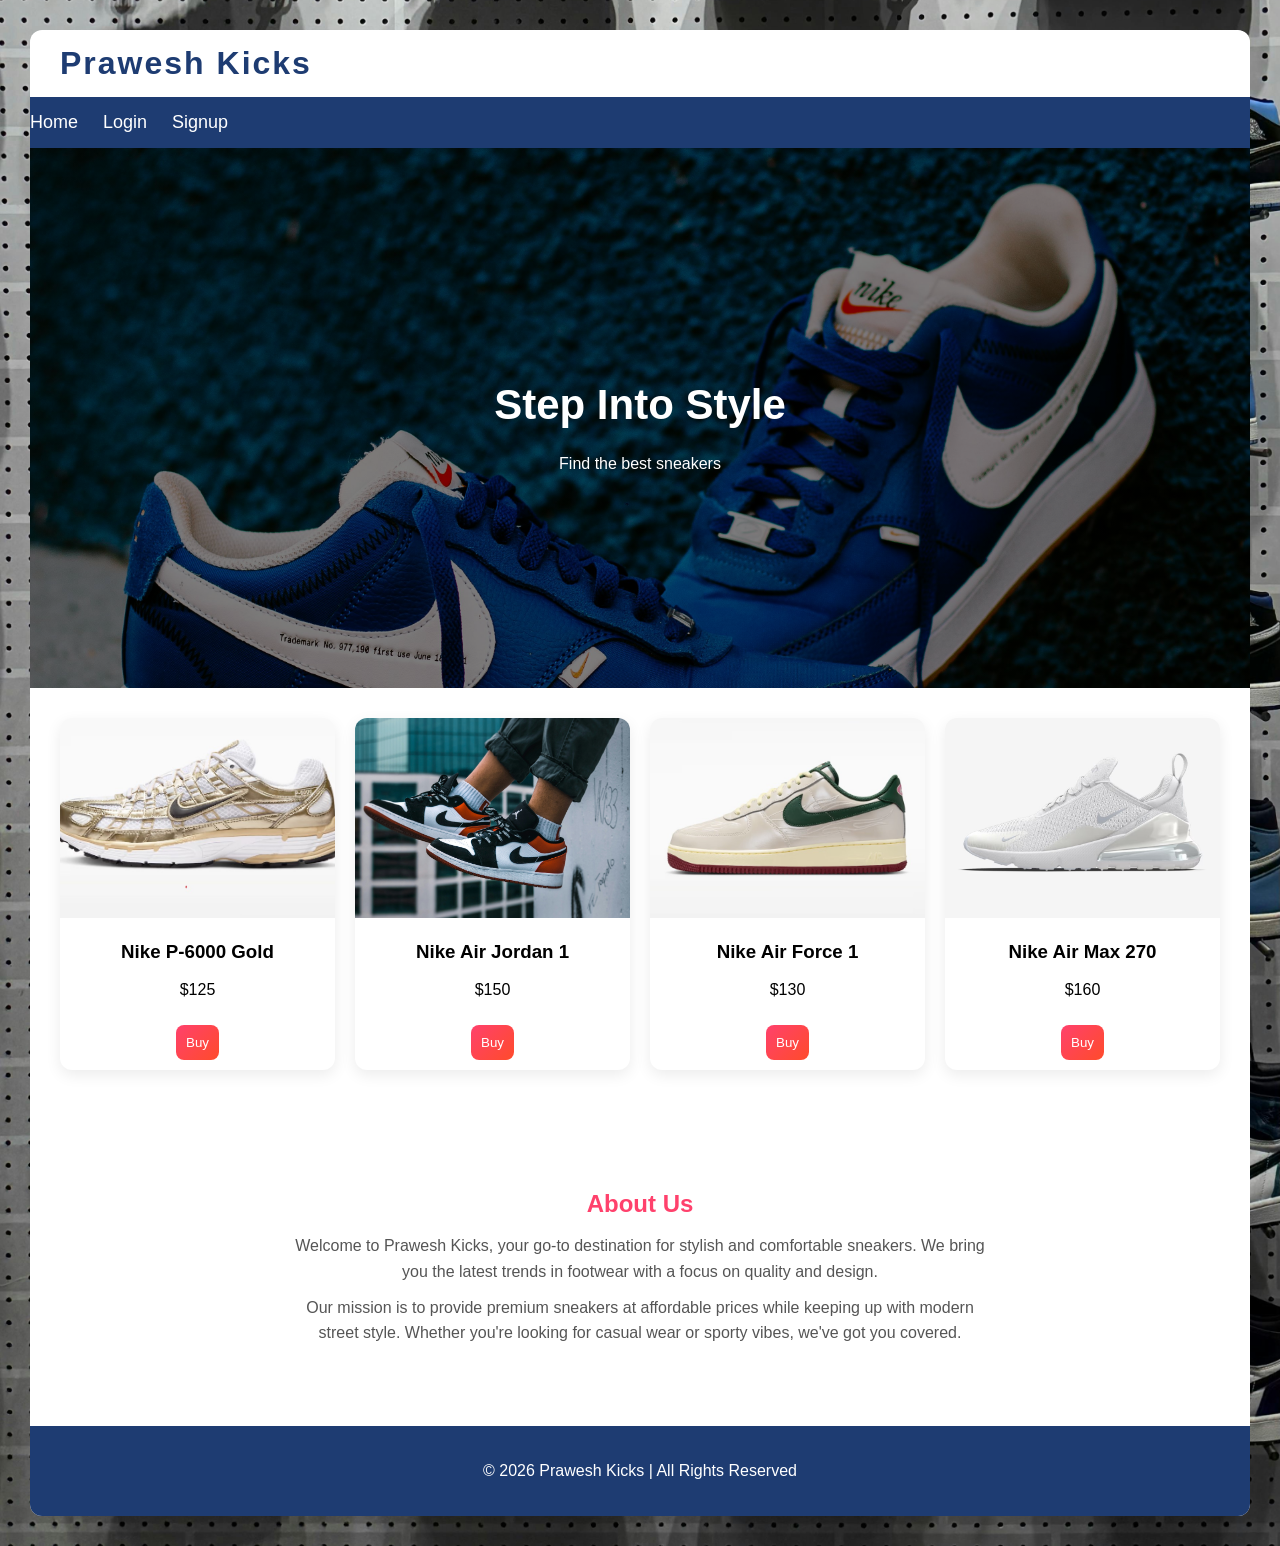
<file: index.html>
<!DOCTYPE html>
<html lang="en">
<head>
  <meta charset="UTF-8">
  <title>Prawesh Kicks</title>
  <link rel="stylesheet" href="style.css">
</head>
<body>

<div class="page-container">

  <h1 class="logo">Prawesh Kicks</h1>

  <nav class="nav-bar">
    <a href="index.html">Home</a>
    <a href="login.html">Login</a>
    <a href="signup.html">Signup</a>
  </nav>

  <section class="hero">
    <h2>Step Into Style</h2>
    <p>Find the best sneakers</p>
  </section>

  <section class="products">

    <div class="card">
      <img src="Nike P-6000 Gold.jpg">
      <h3>Nike P-6000 Gold</h3>
      <p>$125</p>
      <button>Buy</button>
    </div>

    <div class="card">
	<img src="NIKE AIR JORDAN 1.jpg">
	<h3>Nike Air Jordan 1</h3>
	<p>$150</p>
	<button>Buy</button>
	</div>

    <div class="card">
	<img src="NIKE AIR FORCE 1.jpg">
	<h3>Nike Air Force 1</h3>
	<p>$130</p>
	<button>Buy</button>
	</div>

    <div class="card">
	<img src="NIKE AIR MAX 270.jpg">
  	<h3>Nike Air Max 270</h3>
  	<p>$160</p>
  	<button>Buy</button>
	</div>

  </section>

<section class="about">
  <h2>About Us</h2>
  <p>
    Welcome to Prawesh Kicks, your go-to destination for stylish and comfortable sneakers.
    We bring you the latest trends in footwear with a focus on quality and design.
  </p>

  <p>
    Our mission is to provide premium sneakers at affordable prices while keeping up with modern street style.
    Whether you're looking for casual wear or sporty vibes, we've got you covered.
  </p>
</section>

  <footer>
    <p>© 2026 Prawesh Kicks | All Rights Reserved</p>
  </footer>

</div>

</body>
</html>
</file>
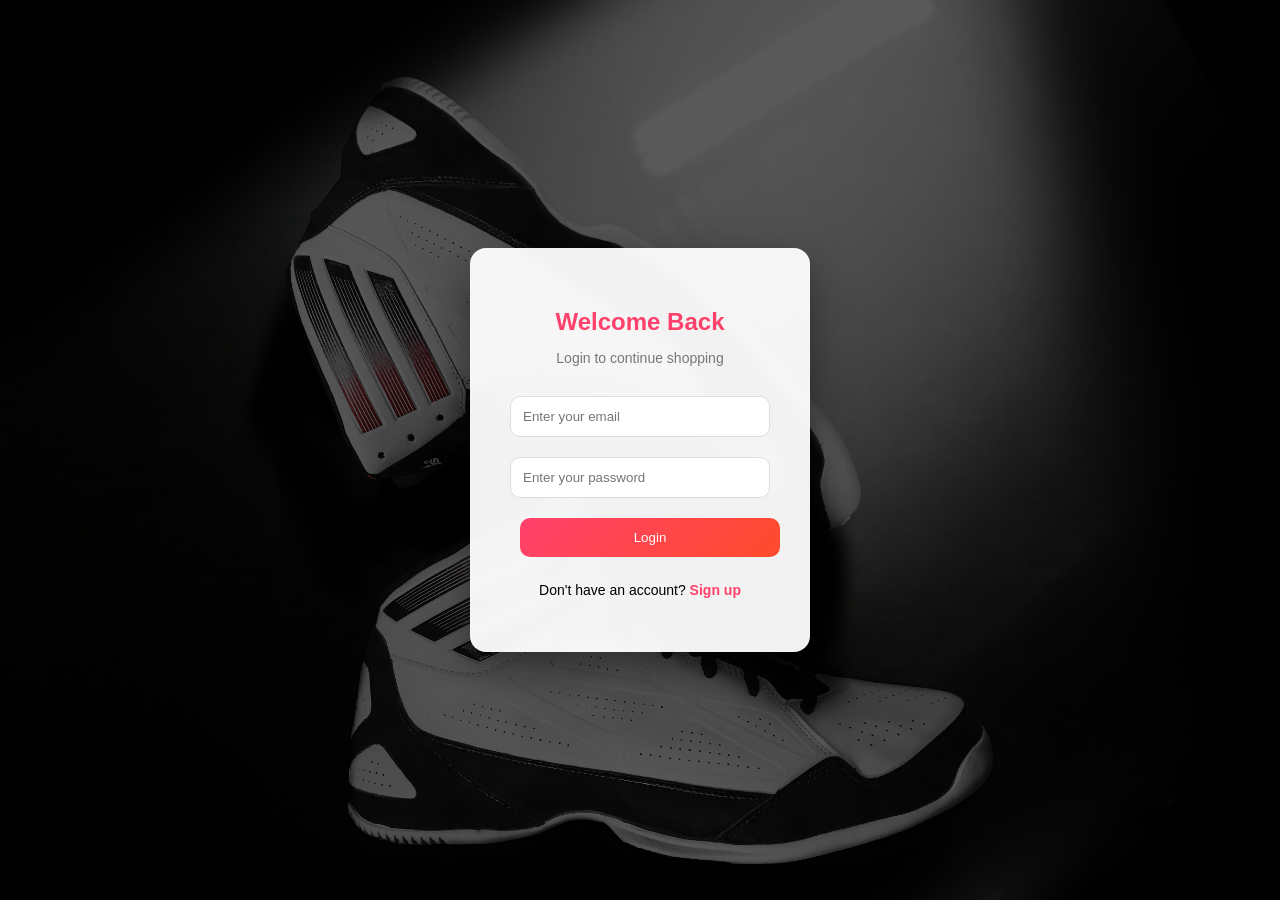
<file: login.html>
<!DOCTYPE html>
<html lang="en">
<head>
  <meta charset="UTF-8">
  <title>Login</title>
  <link rel="stylesheet" href="style.css">
</head>
<body>

<div class="login-wrapper">

  <form class="login-card" action="index.html">

    <h2>Welcome Back</h2>
    <p class="sub-text">Login to continue shopping</p>

    <input type="email" placeholder="Enter your email" required>
    <input type="password" placeholder="Enter your password" required>

    <button type="submit">Login</button>

    <p class="bottom-text">
      Don't have an account?
      <a href="signup.html">Sign up</a>
    </p>

  </form>

</div>

</body>
</html>
</file>
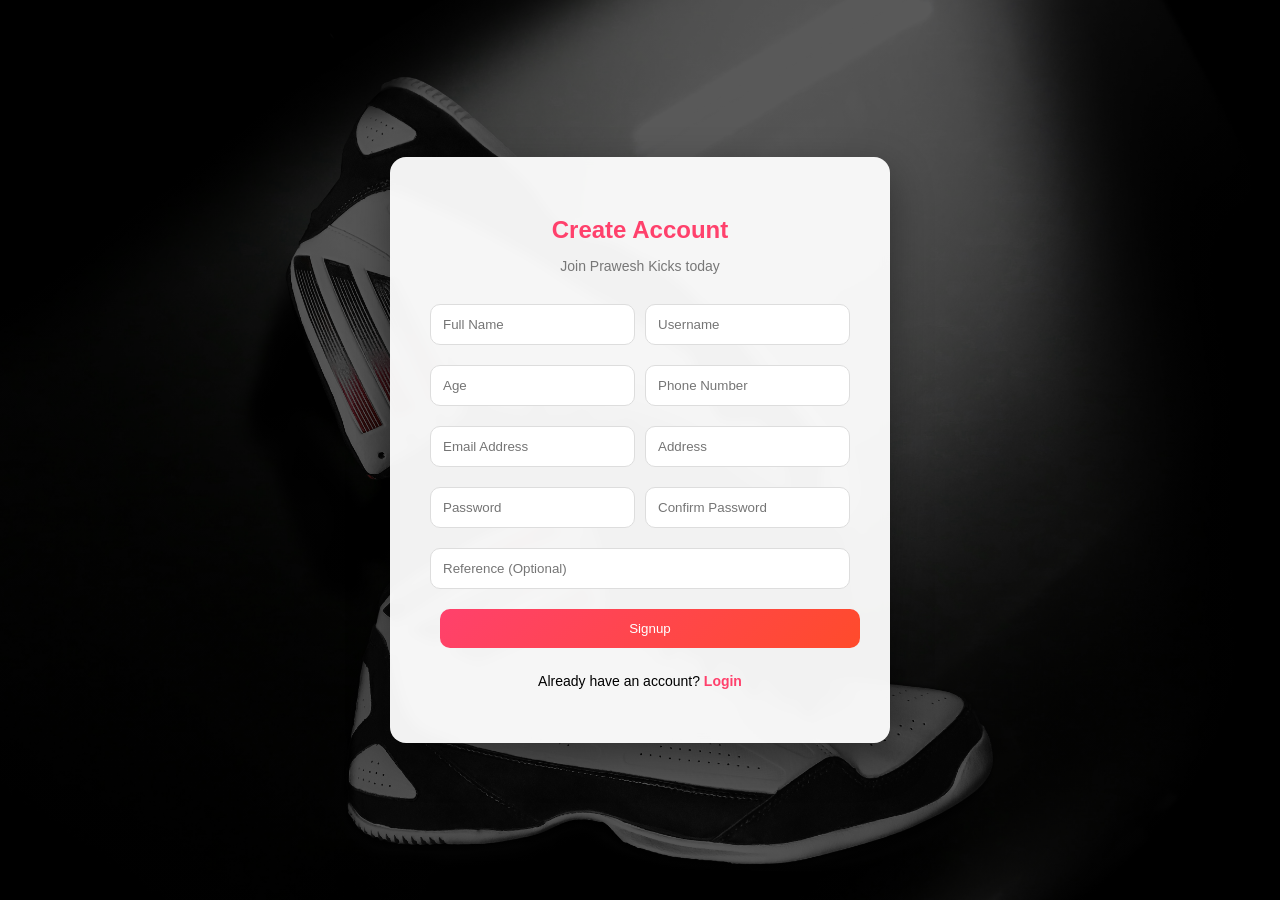
<file: signup.html>
<!DOCTYPE html>
<html lang="en">
<head>
  <meta charset="UTF-8">
  <title>Signup</title>
  <link rel="stylesheet" href="style.css">
</head>
<body>

<div class="login-wrapper">

  <form class="login-card signup-card" action="login.html">

    <h2>Create Account</h2>
    <p class="sub-text">Join Prawesh Kicks today</p>

    <div class="form-group">
      <input type="text" placeholder="Full Name" required>
      <input type="text" placeholder="Username" required>
    </div>

    <div class="form-group">
      <input type="number" placeholder="Age" required>
      <input type="tel" placeholder="Phone Number" required>
    </div>

    <div class="form-group">
      <input type="email" placeholder="Email Address" required>
      <input type="text" placeholder="Address" required>
    </div>

    <div class="form-group">
      <input type="password" placeholder="Password" required>
      <input type="password" placeholder="Confirm Password" required>
    </div>

    <input type="text" placeholder="Reference (Optional)">

    <button type="submit">Signup</button>

    <p class="bottom-text">
      Already have an account?
      <a href="login.html">Login</a>
    </p>

  </form>

</div>

</body>
</html>
</file>
<file: style.css>
/* Reset */
* {
  box-sizing: border-box;
}

body {
  margin: 0;
  font-family: 'Segoe UI', sans-serif;

  background: 
    url('mbackground.jpg') center/cover fixed no-repeat;
}

/* Logo */
.logo {
  text-align: left;
  font-size: 32px;
  margin: 15px 30px;
  color: #1e3c72;
  letter-spacing: 2px;
}

/* Navbar (full left) */
.nav-bar {
  background: #1e3c72;
  display: flex;
  justify-content: flex-start;
  padding: 15px 0;
}

.nav-bar a {
  color: white;
  margin-right: 25px;
  text-decoration: none;
  font-size: 18px;
  font-weight: 500;
}

.nav-bar a:hover {
  color: #ff416c;
}

/* Hero */
.hero {
  height: 60vh;
  background: 
    linear-gradient(rgba(0,0,0,0.5), rgba(0,0,0,0.5)),
    url('hbackground.jpg') center/cover no-repeat;

  color: white;
  display: flex;
  flex-direction: column;
  justify-content: center;
  align-items: center;
  text-align: center;
}
.hero h2 {
  font-size: 42px;
  margin-bottom: 10px;
}

.btn {
  background: white;
  color: #1e3c72;
  padding: 10px 20px;
  margin-top: 10px;
  text-decoration: none;
  border-radius: 6px;
  font-weight: bold;
}

/* Products */
.products {
  display: grid;
  grid-template-columns: repeat(auto-fit, minmax(220px, 1fr));
  gap: 20px;
  padding: 30px;
}

.card {
  background: white;
  border-radius: 12px;
  overflow: hidden;
  text-align: center;
  transition: 0.3s;
  box-shadow: 0 5px 15px rgba(0,0,0,0.08);
}

.card:hover {
  transform: translateY(-5px);
}

.card img {
  width: 100%;
  height: 200px;
  object-fit: cover;
}

button {
  background: linear-gradient(135deg, #ff416c, #ff4b2b);
  color: white;
  border: none;
  padding: 10px;
  margin: 10px;
  border-radius: 8px;
  cursor: pointer;
}

/* Login & Signup Background */
/* Fix login background */
.login-wrapper {
  height: 100vh;
  display: flex;
  justify-content: center;
  align-items: center;

  background:
    linear-gradient(rgba(0,0,0,0.65), rgba(0,0,0,0.65)),
    url('background.jpg') center/cover no-repeat;
}

/* Form Card */
.login-card {
  background: rgba(255, 255, 255, 0.95);
  padding: 40px;
  width: 340px;
  border-radius: 16px;
  text-align: center;
  box-shadow: 0 15px 40px rgba(0,0,0,0.4);
  backdrop-filter: blur(5px);
}

/* Bigger signup */
.signup-card {
  width: 500px;
}

/* Headings */
.login-card h2 {
  margin-bottom: 10px;
  color: #ff416c;
  text-align: center;
}

.sub-text {
  font-size: 14px;
  color: #777;
  margin-bottom: 20px;
  text-align: center;
}

/* Inputs */
.login-card input {
  width: 100%;
  padding: 12px;
  margin: 10px 0;
  border-radius: 10px;
  border: 1px solid #ddd;
}

.login-card input:focus {
  outline: none;
  border-color: #ff416c;
  box-shadow: 0 0 5px rgba(255,65,108,0.4);
}

/* Two-column fields */
.form-group {
  display: flex;
  gap: 10px;
}

.form-group input {
  width: 100%;
}

/* Button */
.login-card button {
  width: 100%;
  padding: 12px;
  background: linear-gradient(135deg, #ff416c, #ff4b2b);
  color: white;
  border: none;
  border-radius: 10px;
  margin-top: 10px;
  cursor: pointer;
}

/* Bottom text */
.bottom-text {
  margin-top: 15px;
  font-size: 14px;
  text-align: center;
}

.bottom-text a {
  color: #ff416c;
  font-weight: bold;
  text-decoration: none;
}

/* Footer */
footer {
  text-align: center;
  padding: 20px;
  background: #1e3c72;
  color: white;
}

.page-container {
  background: #ffffff;
  margin: 30px;
  border-radius: 12px;
  overflow: hidden;
}

.about {
  background: #ffffff;
  padding: 40px;
  margin: 30px;
  border-radius: 12px;
  text-align: center;
}

.about h2 {
  margin-bottom: 15px;
  color: #ff416c;
}

.about p {
  max-width: 700px;
  margin: 10px auto;
  color: #555;
  line-height: 1.6;
}
</file>
